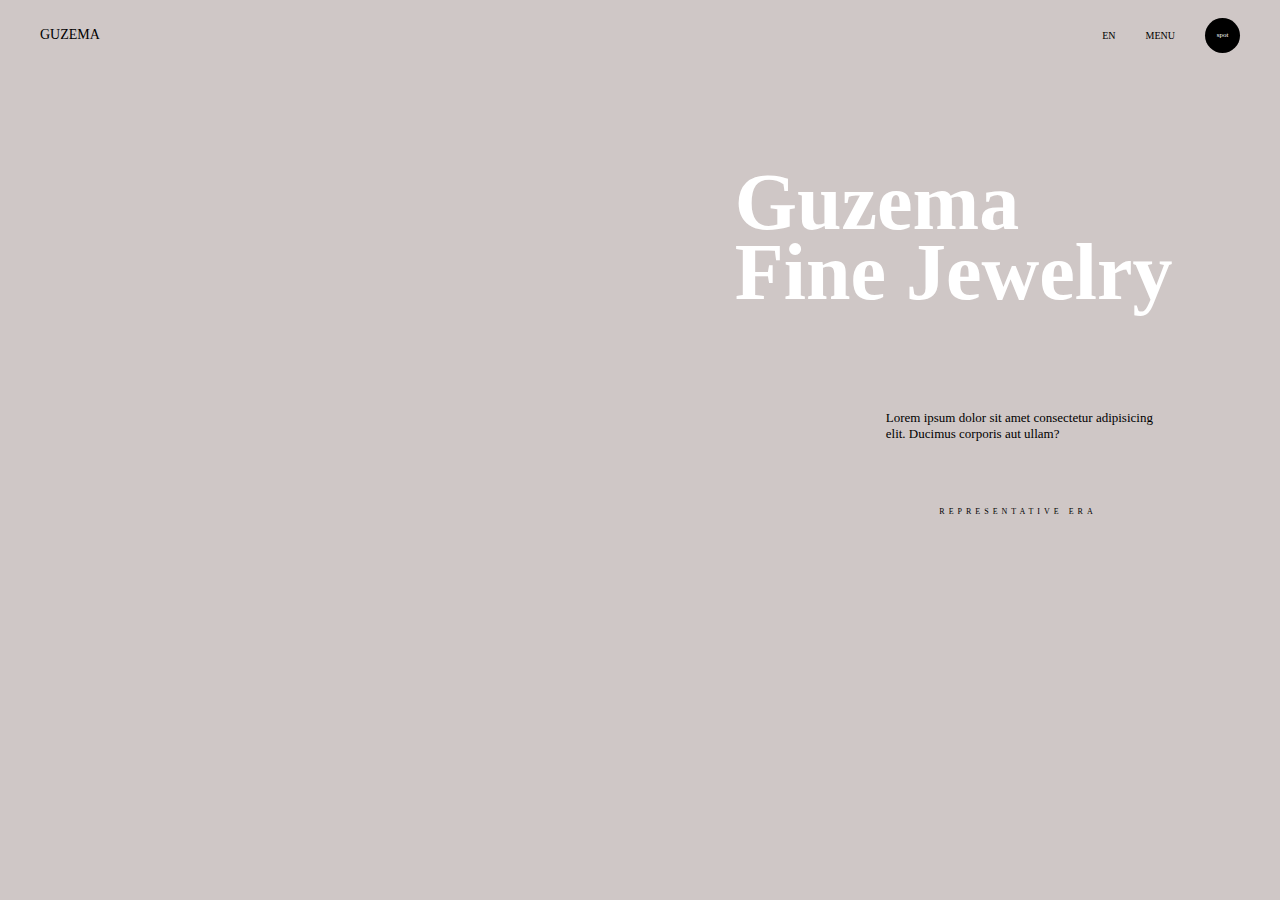
<file: fifth/index.html>
<!DOCTYPE html>
<html lang="en">
<head>
    <meta charset="UTF-8">
    <meta http-equiv="X-UA-Compatible" content="IE=edge">
    <meta name="viewport" content="width=device-width, initial-scale=1.0">
    <title>Document</title>
    <link rel="stylesheet" href="style.css">
</head>
<body>
    <div id="main">
        <div id="nav">
            <h1>GUZEMA</h1>
            <div id="right">
                <a href="#">EN </a>
                <a href="#">MENU</a>
                <div id="circlink">
                    spot
                </div>
            </div>
        </div>
        <div id="imgdiv">
            <h1>Guzema<br>Fine Jewelry</h1>
            <p>Lorem ipsum dolor sit amet consectetur adipisicing elit. Ducimus corporis aut ullam?</p>
            <a href="#">representative era</a>
        </div>
    </div>
</body>
</html>
</file>
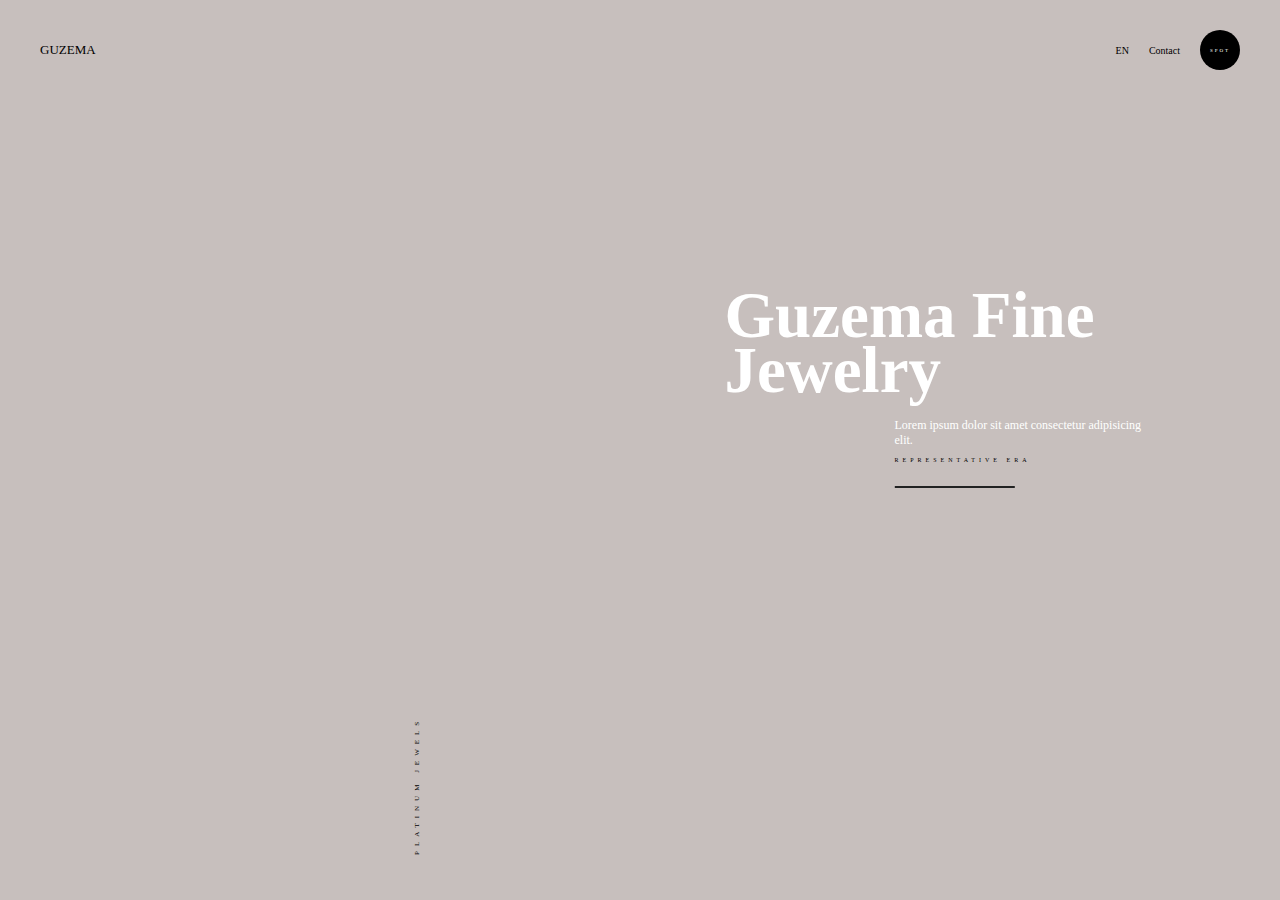
<file: sixth/index.html>
<!DOCTYPE html>
<html lang="en">
<head>
    <meta charset="UTF-8">
    <meta http-equiv="X-UA-Compatible" content="IE=edge">
    <meta name="viewport" content="width=device-width, initial-scale=1.0">
    <title>Document</title>
    <link rel="stylesheet" href="style.css">
</head>
<body>
    <div id="main">
        <div id="nav">
            <h1>GUZEMA</h1>
            <div id="right">
                <a href="#">EN</a>
                <a href="#">Contact</a>
                <div id="circlink">
                    spot
                </div>
            </div>
        </div>
        <div id="imgdiv">
            <div id="textdiv">
                <h1>Guzema Fine Jewelry</h1>
                <p>Lorem ipsum dolor sit amet consectetur adipisicing elit.</p>
                <a href="#">representative era</a>
                <div id="line"></div>
            </div>
            <a href="#">Platinum Jewels</a>
        </div>
        <!-- <div id="leftsmimg">
            <div id="dots">
                <div id="first" class="dot"></div>
                <div class="dot"></div>
                <div class="dot"></div>
                <div class="dot"></div>
            </div>
        </div> -->
    </div>
</body>
</html>
</file>
<file: fifth/style.css>
*{
    margin: 0;
    padding: 0;
    font-family: "Monument";
    box-sizing: border-box;
}

html,body{
    width: 100%;
    height: 100%;
}

#main{
    width: 100%;
    height: 100%;
    background-color: #CFC7C6;
}

#nav{
    display: flex;
    justify-content: space-between;
    width: 100%;
    height: 70px;
    align-items: center;
    padding: 0 40px;
}

#nav h1{
    font-weight: 100;
    font-size: 14px;
}

#nav #right{
    display: flex;
    align-items: center;
}

#right a{
    font-size: 10px;
    text-decoration: none;
    color: black;
    font-weight: 100;
    margin-right: 30px;
}



#right #circlink{
    display: flex;
    justify-content: center;
    align-items: center;
    font-size: 7px;
    color: white;
    background-color: rgb(0, 0, 0);
    width: 35px;
    border-radius: 50%;
    height: 35px;
}


#main #imgdiv{
    position: absolute;
    top: 50%;
    left: 50%;
    transform: translate(-50%, -50%);
    height: 90%;
    width: 32%;
    background-image: url(https://images.unsplash.com/photo-1613764051502-251fc50ad399?ixlib=rb-1.2.1&ixid=MnwxMjA3fDB8MHxwaG90by1wYWdlfHx8fGVufDB8fHx8&auto=format&fit=crop&w=1374&q=80);
    background-size: cover;   
}

#imgdiv h1{
    position: absolute;
    right: -80%;
    top: 15%;
    font-family: "Ogg";
    font-weight: 900;
    color: #fff;
    line-height: 70px;
    font-size: 80px;
}

#imgdiv p{
    position: absolute;
    top: 45%;
    font-size: 13px;
    right: -80%;
    font-family: "Gilroy";
    color: #000;
    width: 70%;
}

#imgdiv a{
    position: absolute;
    top: 57%;
    right: -61.5%;
    font-size: 8px;
    text-transform: uppercase;
    color: black;
    text-decoration: none;
    letter-spacing: 4px;
}
</file>
<file: sixth/style.css>
*{
    margin: 0;
    padding: 0;
    font-family: "Monument";
    box-sizing: border-box;
}

html,body{
    width: 100%;
    height: 100%;
}

#main{
    width: 100%;
    min-height: 100vh;
    background-color: #C7BFBD;

}

#nav{
    display: flex;
    justify-content: space-between;
    align-items: center;
    width: 100%;
    height: 100px;
    padding: 0 40px;
    /* background-color: red; */
}

#nav h1{
    font-size: 13px;
    font-weight: 100;
}

#nav #right{
    display: flex;
    align-items: center;
}

#nav #right a{
    text-decoration: none;
    color: black;
    margin-right: 20px;
    font-size: 10px;
}

#nav #circlink{
    border-radius: 50%;
    display: flex;
    justify-content: center;
    align-items: center;
    width: 40px;
    height: 40px;
    color: #fff;
    font-size: 5px;
    letter-spacing: 2px;
    text-transform: uppercase;
    background-color: black;
}

#imgdiv{
    position: absolute;
    top: 50%;
    left: 50%;
    transform: translate(-50%, -50%);
    width: 33%;
    min-height: 90vh;
    background-image: url(https://images.unsplash.com/photo-1596944924591-1e64760c2be8?ixid=MnwxMjA3fDB8MHxwaG90by1wYWdlfHx8fGVufDB8fHx8&ixlib=rb-1.2.1&auto=format&fit=crop&w=1374&q=80);
    background-size: cover;
}

#imgdiv>a{
    position: absolute;
    bottom: 0;
    left: -2%;
    transform-origin: 0% 100%;
    transform: rotate(-90deg);
    color: black;
    text-decoration: none;
    font-size: 7px;
    text-transform: uppercase;
    letter-spacing: 5px;
}

#textdiv{
    position: absolute;
    right: -70%;
    top: 30%;
    width: 100%;
    color: #fff;
    /* height: 300px; */
    /* background-color: green; */
}

#textdiv h1{
    font-family: "Ogg";
    font-size: 65px;
    line-height: 55px;
    margin-bottom: 20px;
}

#textdiv p{
    font-family: "Gilroy";
    font-size: 12px;
    width: 60%;
    margin-left: 170px;
}

#textdiv a{
    color: black;
    text-decoration: none;
    font-size: 6px;
    text-transform: uppercase;
    letter-spacing: 4px;
    margin-left: 170px;
}

#line{
    width: 120px;
    height: 1.5px;
    background-color: #222;
    margin-left: 170px;
    margin-top: 20px;
}

#leftsmimg{
    position: absolute;
    top: 50%;
    left: 7%;
    transform: translate(0, -50%);
    width: 180px;
    height: 250px;
    background-image: url(https://images.unsplash.com/photo-1596944924616-7b38e7cfac36?ixid=MnwxMjA3fDB8MHxwaG90by1wYWdlfHx8fGVufDB8fHx8&ixlib=rb-1.2.1&auto=format&fit=crop&w=387&q=80);
    background-size: cover;
}

#dots{
    display: flex;
    justify-content: space-between;
    align-items: center;
    position: absolute;
    bottom: -30px;
    width: 100%;
    /* height: 20px; */
    /* background-color: red; */
}

.dot{
    width: 3px;
    height: 3px;
    border-radius: 50%;
    background-color: #888;
}

#dots #first{
    background-color: black;
    width: 5px;
    height: 5px;
}



@media(max-width: 450px){
    #main{
        min-height: 150vh;
    }
    #nav{
        padding: 0 10px;
    }
    #imgdiv{
        top: initial;
        width: 90%;
        min-height: 80vh;
        bottom: 20px;
        z-index: 1;
        transform: translate(-50%, 0);
    }
    #imgdiv #textdiv{
        right: 0;
        left: 0%;
        top: 105%;
    }
    #textdiv p, #textdiv a, #textdiv #line{
        margin-left: 0;
    }
}
</file>
